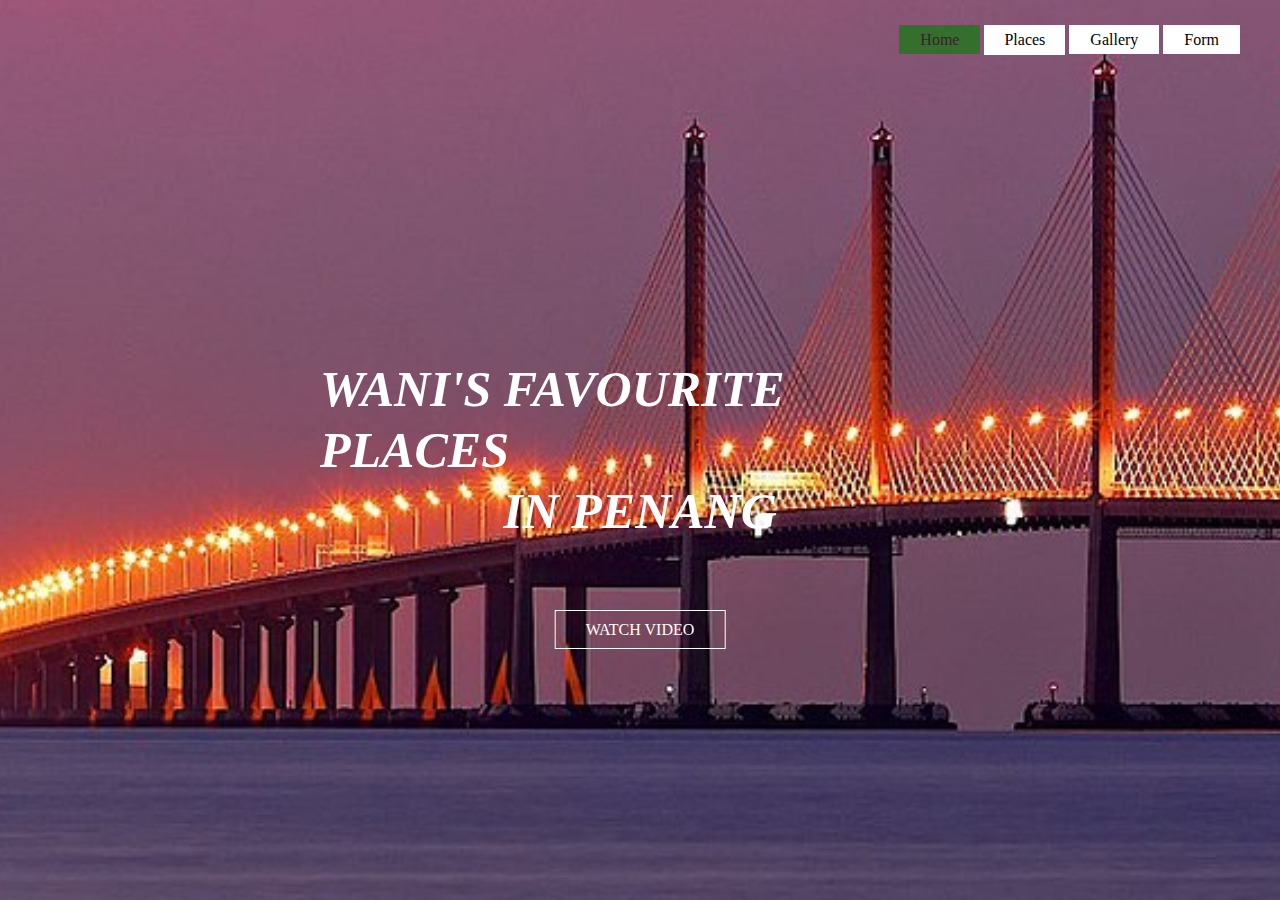
<file: index.html>
<!DOCTYPE html>
<html>
<head>
	<meta charset="UTF-8">
	<title>MY FAVOURITE PLACES IN PENANG</title>
	<link rel="stylesheet" href="style.css">
</head>
<body>
		<header>
			<div class="main">
					<ul>
						<li class="active"><a href="#">Home</a></li>
						<div class="dropdown">
							<button class="dropbtn">Places
							</button>
							<div class="dropdown-content">
							  <a href="streetart.html">Penang Street Art</a>
							  <a href="escape.html">Escape Themepark</a>
							  <a href="thetop.html">The Top Penang</a>
							</div>
						</div>
						<li><a href="gallery.html">Gallery</a></li>
						<li><a href="form.html">Form</a></li>
					</ul>
			</div>
			<div class="title">
				<h1><i><b>WANI'S FAVOURITE PLACES<br>
				 <center>IN PENANG</center></b></i></h1>
			</div>
			
			<div class="button">
				<a href="video.html" class="btn">WATCH VIDEO</a>
			</div>
		</header>
</body>
</html>
</file>
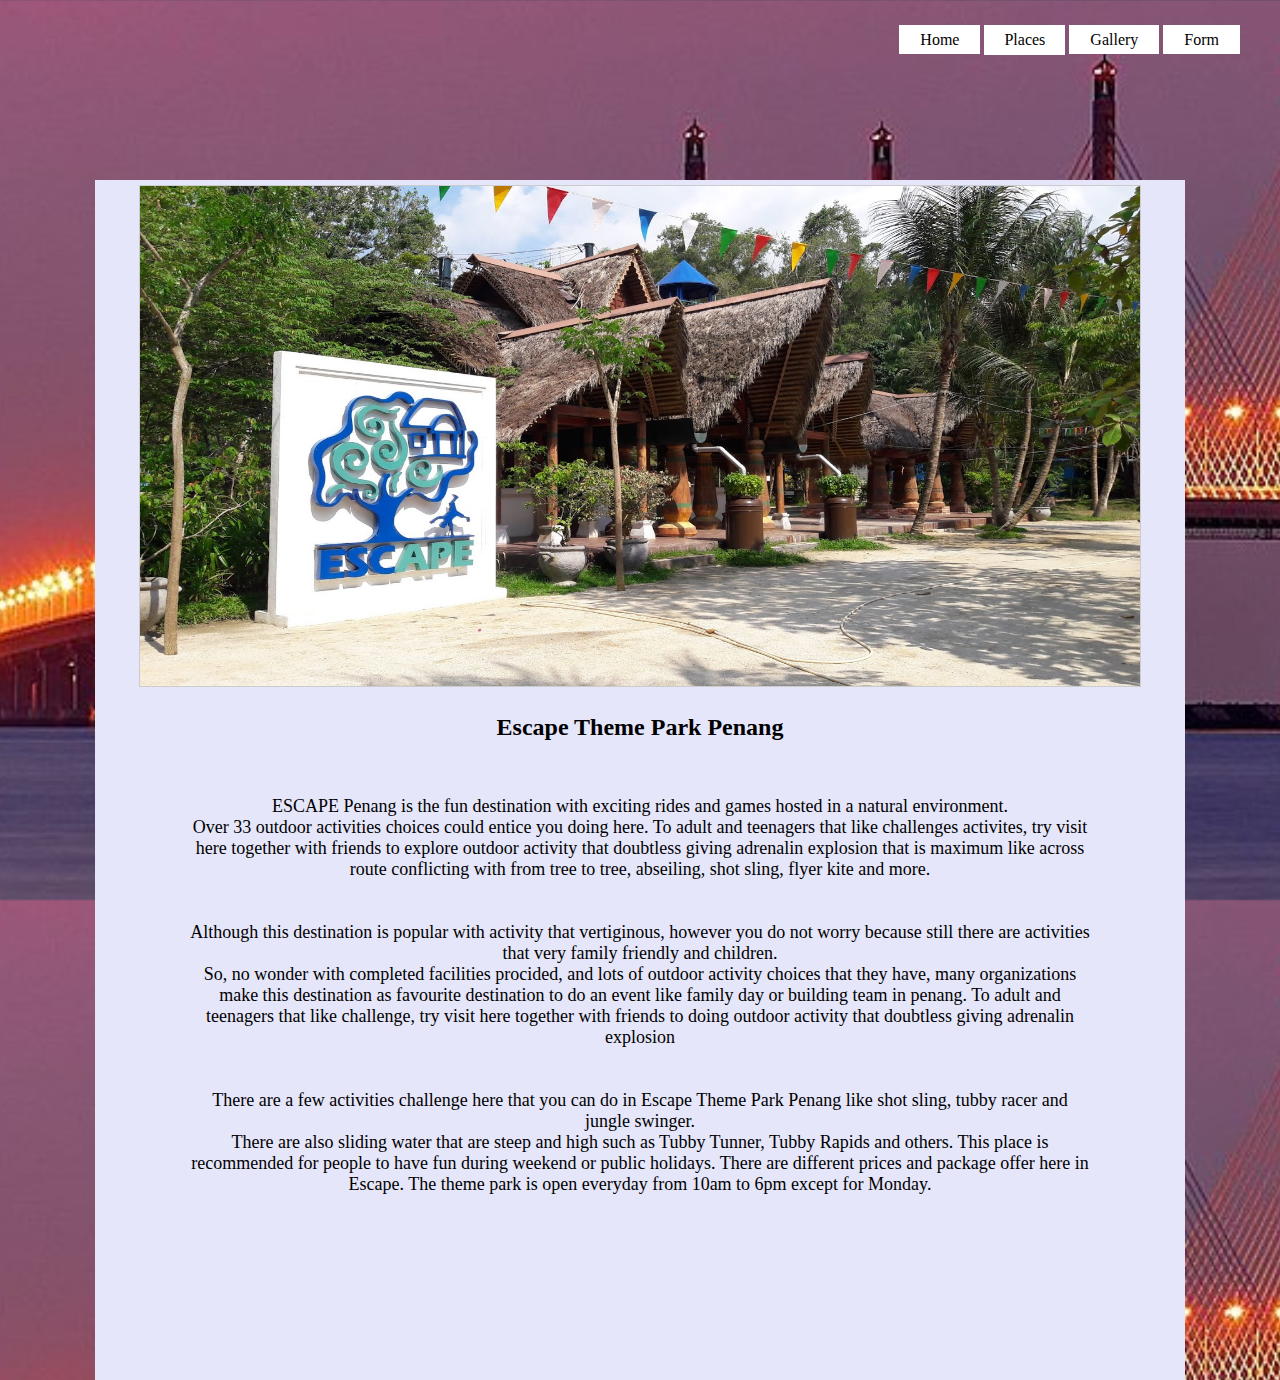
<file: escape.html>
<!DOCTYPE html>
<html>
<head>
	<meta charset="UTF-8">
	<title>MY FAVOURITE PLACES IN PENANG</title>
	<link rel="stylesheet" href="style.css">
</head>
<style type="text/css">

header{
	height: 20vh;
}

.container{
	max-width:1090px;
	margin: auto;
	background: #E6E6FA;
	overflow:auto;
	height:1200px;
}

.desc-container{
	padding:15px;
	text-align:center;
	max-width:900px;
	margin: 40px auto;
	font-family:arial;
	font-size:18px;
}

img {
	margin:5px;
	border:1px solid #ccc;
	float:center;
	width:1000px;
	height:500px;
	opacity:1.0;
}

table, th, td {
  border: 1px solid black;
  color: black;
}
</style>
<body>
		<header>
			<div class="main">
					<ul>
						<li><a href="index.html">Home</a></li>
						<div class="dropdown">
							<button class="dropbtn">Places
							</button>
							<div class="dropdown-content">
							  <a href="streetart.html">Penang Street Art</a>
							  <a href="">Escape Themepark</a>
							  <a href="thetop.html">The Top Penang</a>
							</div>
						</div>
						<li><a href="gallery.html">Gallery</a></li>
						<li><a href="form.html">Form</a></li>
					</ul>
			</div>
		</header>
		
	<div class="container">
		<center>
			<img src="escapeplaces.jpg">
			
			<br><br>
			<h2>Escape Theme Park Penang</h2>
		
			<div class="desc-container">
				<p>
					
					ESCAPE Penang is the fun destination with exciting rides and games hosted in a natural environment.<br>
					Over 33 outdoor activities choices could entice you doing here.
					To adult and teenagers that like challenges activites, try visit here together with friends to explore outdoor activity that doubtless giving adrenalin explosion 
					that is maximum like across route conflicting with from tree to tree, abseiling, shot sling, flyer kite and more.
				</p>
				<br><br>
				
				<p>
					
					Although this destination is popular with activity that vertiginous, however you do not worry because still there are activities that very family friendly and children.<br>
					So, no wonder with completed facilities procided, and lots of outdoor activity choices that they have, many organizations make this destination as favourite destination to do an event like family day or building team in penang.
					To adult and teenagers that like challenge, try visit here together with friends to doing outdoor activity that doubtless giving adrenalin explosion 
				</p>
				<br><br>
				
				<p>
					
					There are a few activities challenge here that you can do in Escape Theme Park Penang like shot sling, tubby racer and jungle swinger.<br>
					There are also sliding water that are steep and high such as Tubby Tunner, Tubby Rapids and others.
					This place is recommended for people to have fun during weekend or public holidays.
					There are different prices and package offer here in Escape.
					The theme park is open everyday from 10am to 6pm except for Monday. 
				</p>
				<br><br>
				
			</div>	
				
				
		</center>
	</div>

</body>
</html>
</file>
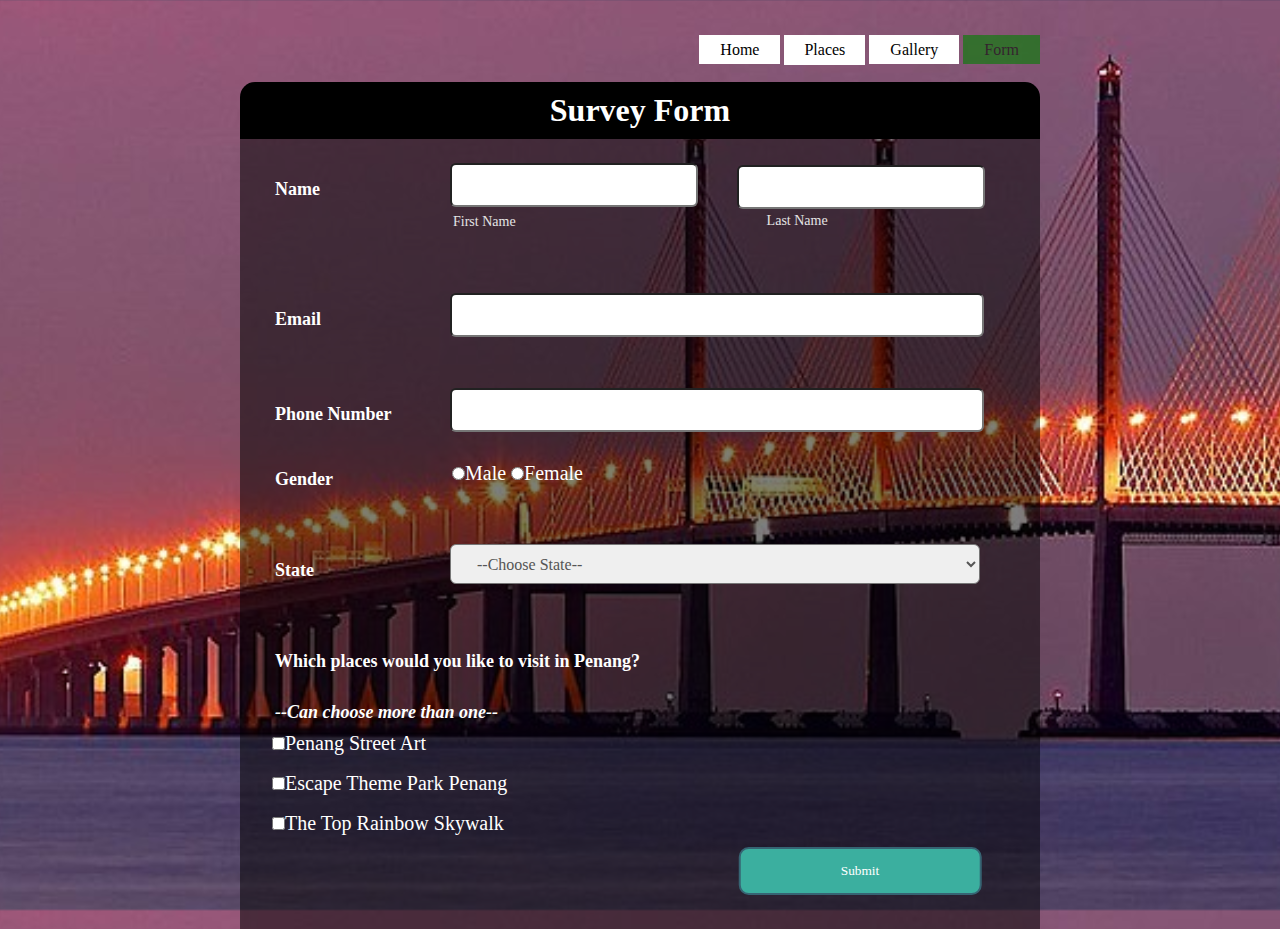
<file: form.html>
<!doctype html>
<html>
<head>
	<meta charset="UTF-8">
	<title>MY FAVOURITE PLACES IN PENANG</title>
	<link rel="stylesheet" href="style.css">
</head>
<style type="text/css">

.main
{
	max-width: 1500px;
	margin: auto;
}

body{
	background-image:url(penang2.jpg);
	background-position: center;
	background-size: cover;
	font-family: sans-serif;
	margin-top:10px;
	}
	
.surveyform{
	width:800px;
	background-color:rgb(0,0,0,6);
	margin: auto;
	color: #FFFFFF;
	padding:10px 0px 10px 0px;
	text-align:center;
	border-radius:15px 15px 0px 0px;
	}

.main{
	background-color:rgb(0,0,0,0.5);
	width:800px;
	margin:auto;
	}

form{
	padding:10px;
	}
	
#name{
	width:100%;
	height:100px;
	}

.name{
	margin-left:25px;
	margin-top:30px;
	color:white;
	font-size:18px;
	font-weight:700;
	}
	
.firstname{
	position: relative;
	left: 200px;
	top: -37px;
	line-height:40px;
	border-radius:6px;
	padding:0 22px;
	font-size:16px;
	}
	
.lastname{
	position: relative;
	left: 420px;
	top: -79px;
	line-height:40px;
	border-radius:6px;
	padding:0 22px;
	font-size:16px;
	}
	
.firstlabel{
	position: relative;
	left: 203px;
	top: -45px;
	color: #E5E5E5;
	font-size:14px;
	text-transform:capitalize;
	}
	
.lastlabel{
	position: relative;
	left: 198px;
	top: -46px;
	color: #E5E5E5;
	font-size:14px;
	text-transform:capitalize;
	}

.email{
	position: relative;
	left: 200px;
	top: -37px;
	line-height: 40px;
	width: 530px;
	border-radius: 6px;
	padding: 0px;
	font-size: 16px;
	color: #555;
	}

.phone{
	position: relative;
	left: 200px;
	top: -37px;
	line-height: 40px;
	width: 530px;
	border-radius: 6px;
	padding: 0px;
	font-size: 16px;
	color: #555;
	}
	
#gender{
	margin-left:25px;
	color:white;
	font-size:18px;
	}

.radio{
	position: relative;
	left: 180px;
	top: -37px;
	line-height:40px;
	border-radius:6px;
	padding:0 22px;
	font-size:20px;
	color:white;
	}
	
.option{
	position: relative;
	left: 200px;
	top: -37px;
	line-height: 40px;
	width: 530px;
	height:40px;
	border-radius: 6px;
	padding: 0 22px;
	font-size: 16px;
	color: #555;
	outline: none;
	overflow: hidden;
	}

.checkbox{
	display:inline-block;
	left: 180px;
	top: -37px;
	line-height:40px;
	border-radius:6px;
	padding:0 22px;
	font-size:20px;
	color:white;
	}
	
.button2{
	background-color:#3BAF9F;
	position:relative;
	margin:10px 0px 0px 10px;
	top: 145%;
	left: 600px;
	border-radius:10px;
	border:2px solid #366473;
	padding:14px 100px;
	outline: none;
	color: white;
	cursor:pointer;
	transition:0.25px;
	}
	
.button2:hover{
	background-color:#5390F5;
	}
	
</style>
<body>
	<header>
		<div class="main">
			<ul>
				<li><a href="index.html">Home</a></li>
				<div class="dropdown">
							<button class="dropbtn">Places</button>
						<div class="dropdown-content">
							  <a href="streetart.html">Penang Street Art</a>
							  <a href="escape.html">Escape Themepark</a>
							  <a href="thetop.html">The Top Penang</a>
							</div>
						</div>
				<li><a href="gallery.html">Gallery</a></li>
				<li class="active"><a href="form.html">Form</a></li>
			</ul>
		</div>
	</header>
	<br><br>
	<br><br>
<div class="surveyform"><h1>Survey Form</h1></div>
<div class="main">
<form>
<div id="name">
<h2 class="name">Name</h2>
<input class="firstname" type="text" name="fname"><br>
<label class="firstlabel">First Name</label>
<input class="lastname" type="text" name="lastname">
<label class="lastlabel">Last Name</label>
</div>

<h2 class="name">Email</h2>
<input class="email" type="text" name="email"><br>

<h2 class="name">Phone Number</h2>
<input class="phone" type="text" name="phone">

<h2 id="gender">Gender</h2>

<label class="radio">
<input class="radio-one" type="radio" name="radio">Male
<input class="radio-two" type="radio" name="radio">Female
</label>

<h2 class="name">State</h2>
<select class="option" name="state">
<option disabled="disabled" selected="selected">--Choose State--</option>
<option>Pulau Pinang</option>
<option>Perak</option>
<option>Pahang</option>
<option>Perlis</option>
<option>Kelantan</option>
<option>Kuala Lumpur</option>
<option>Kedah</option>
<option>Melaka</option>
<option>Johor</option>
<option>Negeri Sembilan</option>
<option>Terengganu</option>
<option>Selangor</option>
<option>Sabah</option>
<option>Sarawak</option>
</select>

<h2 class="name">Which places would you like to visit in Penang?</h2>
<h3 class="name"><i>--Can choose more than one--</i></h3>

<label class="checkbox">
<input class="checkbox-one" type="checkbox" name="checkbox">Penang Street Art<br>
<input class="checkbox-two" type="checkbox" name="checkbox">Escape Theme Park Penang<br>
<input class="checkbox-two" type="checkbox" name="checkbox">The Top Rainbow Skywalk<br>

</label>

<br><br>
<button class="button button2">Submit</button>

</form>
</div>
</body>
</html>
</file>
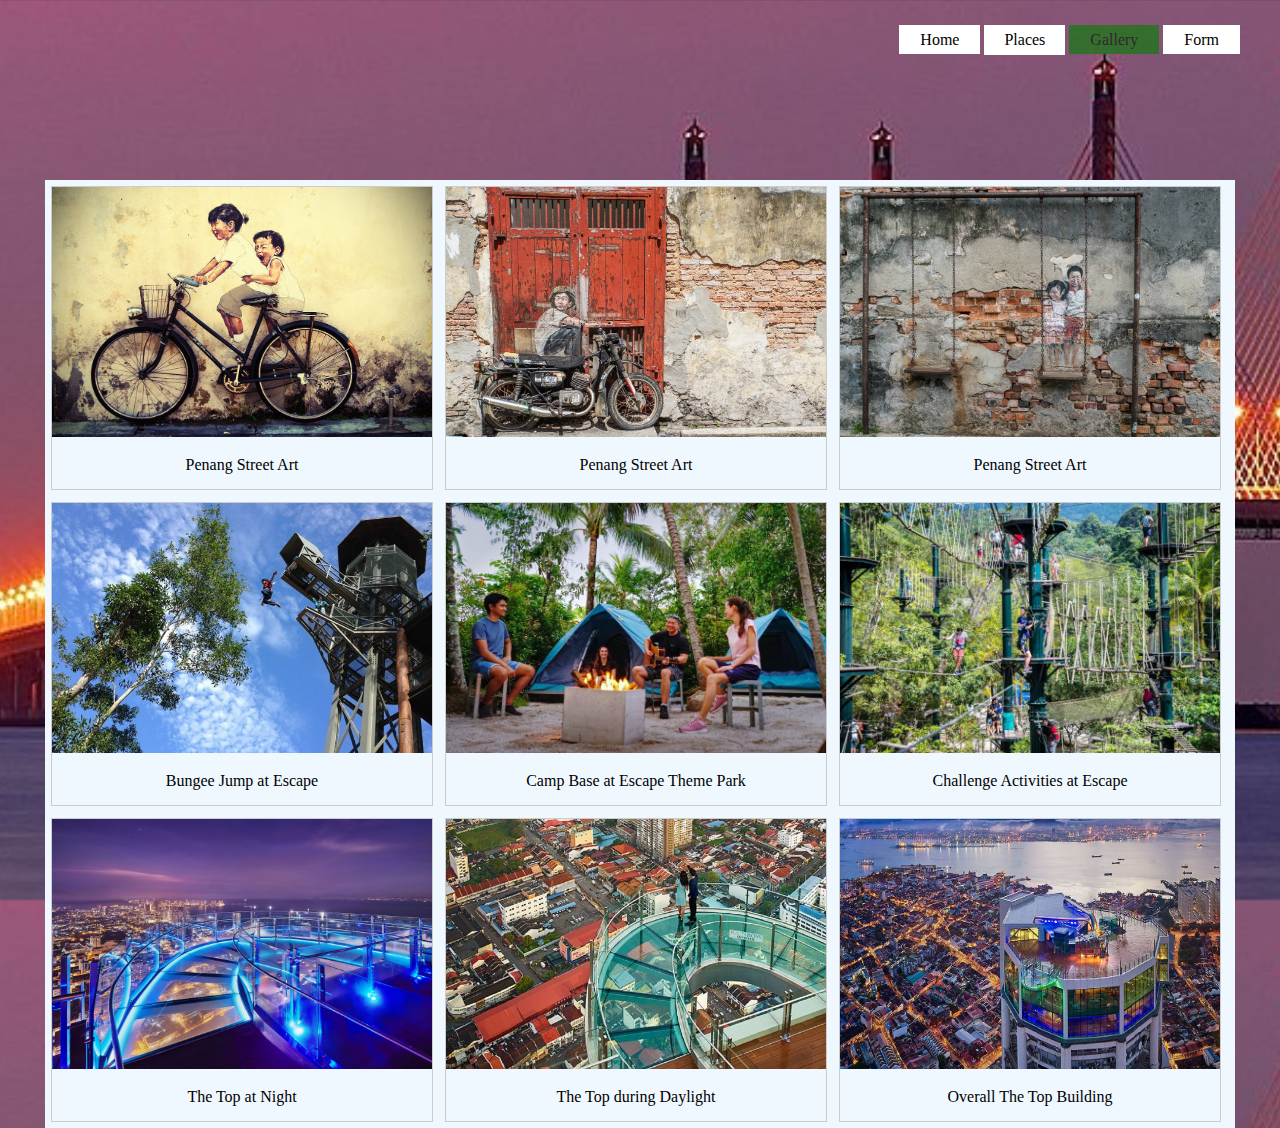
<file: gallery.html>
<!DOCTYPE html>
<html>
<head>
	<meta charset="UTF-8">
	<title>MY FAVOURITE PLACES IN PENANG</title>
	<link rel="stylesheet" href="style.css">
</head>
<style type="text/css">

header{
	height: 20vh;
}

.container{
	max-width:1190px;
	margin: auto;
	background: #F0F8FF;
	overflow:auto;
	height: auto;
}

.gallery{
	margin:6px;
	border:1px solid #ccc;
	float:left;
	width:380px;
	}
	
.gallery img {
	width:100%;
	height:250px;
}

.desc{
	padding:15px;
	text-align:center;
}
</style>
<body>
		<header>
			<div class="main">
					<ul>
						<li><a href="index.html">Home</a></li>
						<div class="dropdown">
							<button class="dropbtn">Places
							</button>
							<div class="dropdown-content">
							  <a href="streetart.html">Penang Street Art</a>
							  <a href="escape.html">Escape Themepark</a>
							  <a href="thetop.html">The Top Penang</a>
							</div>
						</div>
						<li   class="active"><a href="gallery.html">Gallery</a></li>
						<li><a href="form.html">Form</a></li>
					</ul>
			</div>
		</header>
		
		<div class="container">
		
			<div class="gallery">
				<img src="streetart1.jpg">
					<div class="desc">Penang Street Art</div>
			</div>
		
			<div class="gallery">
				<img src="penangstreet5.jpg" height="120">
					<div class="desc">Penang Street Art</div>
			</div>
		
			<div class="gallery">
				<img src="streetart3.jpg">
					<div class="desc">Penang Street Art</div>
			</div>
			
			<div class="gallery">
				<img src="escape1.jpg">
					<div class="desc">Bungee Jump at Escape</div>
			</div>
			
			<div class="gallery">
				<img src="escapetrial3.jpg">
					<div class="desc">Camp Base at Escape Theme Park</div>
			</div>
			
			<div class="gallery">
				<img src="escape2.jpg">
					<div class="desc">Challenge Activities at Escape</div>
			</div>
			
			<div class="gallery">
				<img src="thetop1.jpg">
					<div class="desc">The Top at Night</div>
			</div>
			
			<div class="gallery">
				<img src="thetop2.jpg">
					<div class="desc">The Top during Daylight</div>
			</div>
			
			<div class="gallery">
				<img src="thetop4.jpg">
					<div class="desc">Overall The Top Building</div>
			</div>
			
			
		</div>	
</body>
</html>
</file>
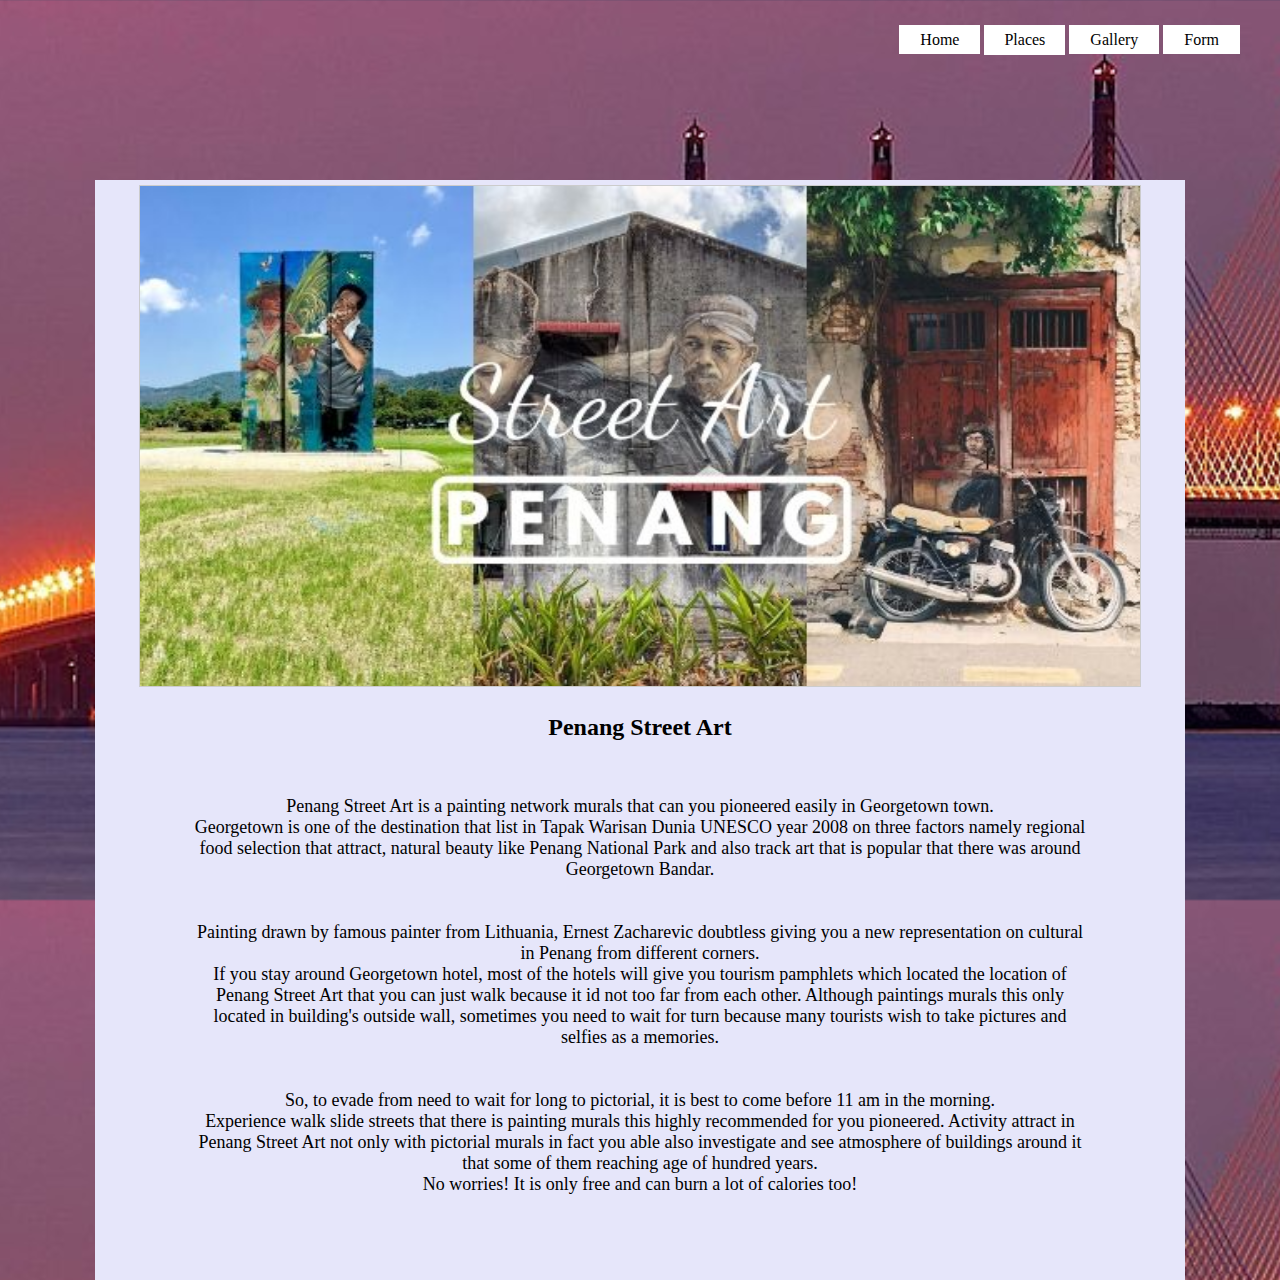
<file: streetart.html>
<!DOCTYPE html>
<html>
<head>
	<meta charset="UTF-8">
	<title>MY FAVOURITE PLACES IN PENANG</title>
	<link rel="stylesheet" href="style.css">
</head>
<style type="text/css">

header{
	height: 20vh;
}

.container{
	max-width:1090px;
	margin: auto;
	background: #E6E6FA;
	overflow:auto;
	height:1100px;
}

.desc-container{
	padding:15px;
	text-align:center;
	max-width:900px;
	margin: 40px auto;
	font-family:arial;
	font-size:18px;
}

img {
	margin:5px;
	border:1px solid #ccc;
	float:center;
	width:1000px;
	height:500px;
	opacity:1.0;
}

table, th, td {
  border: 1px solid black;
  color: black;
}
</style>
<body>
		<header>
			<div class="main">
					<ul>
						<li><a href="index.html">Home</a></li>
						<div class="dropdown">
							<button class="dropbtn">Places
							</button>
							<div class="dropdown-content">
							  <a href="#">Penang Street Art</a>
							  <a href="escape.html">Escape Themepark</a>
							  <a href="thetop.html">The Top Penang</a>
							</div>
						</div>
						<li><a href="gallery.html">Gallery</a></li>
						<li><a href="form.html">Form</a></li>
					</ul>
			</div>
		</header>
		
		<div class="container">
		<center>
		<img src="streetartplaces.jpg">
		
		<br><br>
		<h2>Penang Street Art</h2>
		
		<div class="desc-container">
		<p>
			
			Penang Street Art is a painting network murals that can you pioneered easily in Georgetown town.<br>
			Georgetown is one of the destination that list in Tapak Warisan Dunia UNESCO year 2008 on three factors namely regional food selection that attract, 
			natural beauty like Penang National Park and also track art that is popular that there was around Georgetown Bandar.
			
		</p>
		<br><br>
		
		<p>
			
			Painting drawn by famous painter from Lithuania, Ernest Zacharevic doubtless giving you a new representation on cultural in Penang from different corners.<br>
			If you stay around Georgetown hotel, most of the hotels will give you tourism pamphlets which located the location of Penang Street Art that you can just walk 
			because it id not too far from each other.
			Although paintings murals this only located in building's outside wall, sometimes you need to wait for turn because many tourists 
			wish to take pictures and selfies as a memories.
		</p>
		<br><br>
		
		<p>
			
			So, to evade from need to wait for long to pictorial, it is best to come before 11 am in the morning.<br>
			Experience walk slide streets that there is painting murals this highly recommended for you pioneered. 
			Activity attract in Penang Street Art not only with pictorial murals in fact you able also investigate and see atmosphere 
			of buildings around it that some of them reaching age of hundred years.<br>
			No worries! It is only free and can burn a lot of calories too!
		</p>
		</div>	
		</div>

</center>
</body>
</html>
</file>
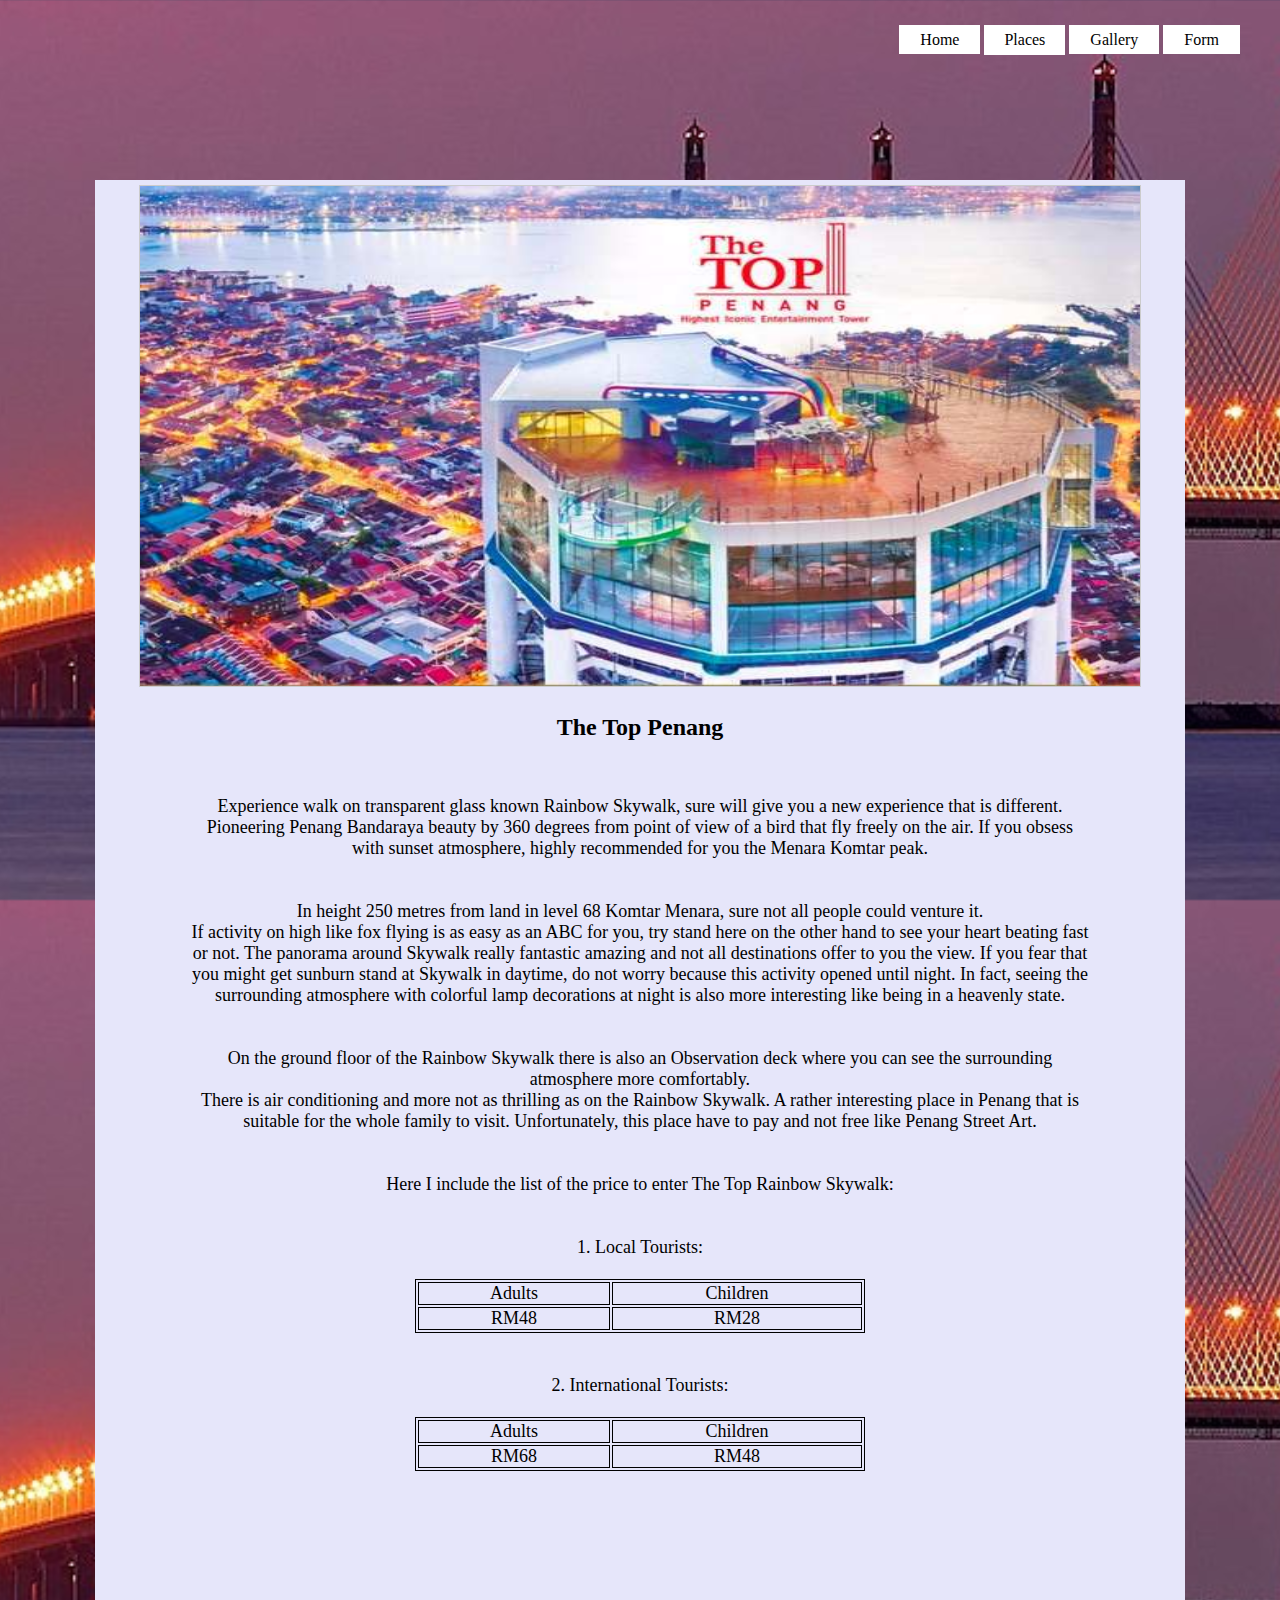
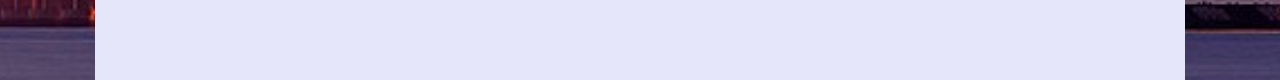
<file: thetop.html>
<!DOCTYPE html>
<html>
<head>
	<meta charset="UTF-8">
	<title>MY FAVOURITE PLACES IN PENANG</title>
	<link rel="stylesheet" href="style.css">
</head>
<style type="text/css">

header{
	height: 20vh;
}

.container{
	max-width:1090px;
	margin: auto;
	background: #E6E6FA;
	overflow:auto;
	height:1500px;
}

.desc-container{
	padding:15px;
	text-align:center;
	max-width:900px;
	margin: 40px auto;
	font-family:arial;
	font-size:18px;
}

img {
	margin:5px;
	border:1px solid #ccc;
	float:center;
	width:1000px;
	height:500px;
	opacity:1.0;
}

table, th, td {
  border: 1px solid black;
  color: black;
}

.center {
  margin-left: auto;
  margin-right: auto;
}
</style>
<body>
		<header>
			<div class="main">
					<ul>
						<li><a href="index.html">Home</a></li>
						<div class="dropdown">
							<button class="dropbtn">Places
							</button>
							<div class="dropdown-content">
							  <a href="streetart.html">Penang Street Art</a>
							  <a href="escape.html">Escape Themepark</a>
							  <a href="">The Top Penang</a>
							</div>
						</div>
						<li><a href="gallery.html">Gallery</a></li>
						<li><a href="form.html">Form</a></li>
					</ul>
			</div>
		</header>
		
		<div class="container">
		<center>
		<img src="thetopplaces2.jpeg">
		
		<br><br>
		<h2>The Top Penang</h2>
		
		<div class="desc-container">
		<p>
			
			Experience walk on transparent glass known Rainbow Skywalk, sure will give you a new experience that is different.<br>
			Pioneering Penang Bandaraya beauty by 360 degrees from point of view of a bird that fly freely on the air. 
			If you obsess with sunset atmosphere, highly recommended for you the Menara Komtar peak.
		</p>
		<br><br>
		
		<p>
			
			In height 250 metres from land in level 68 Komtar Menara, sure not all people could venture it.<br>
			If activity on high like fox flying is as easy as an ABC for you, try stand here on the other hand to see your heart beating fast or not. 
			The panorama around Skywalk really fantastic amazing and not all destinations offer to you the view. 
			If you fear that you might get sunburn stand at Skywalk in daytime, do not worry because this activity opened until night.
			In fact, seeing the surrounding atmosphere with colorful lamp decorations at night is also more interesting like being in a heavenly state.
		</p>
		<br><br>
		
		<p>
			
			
			On the ground floor of the Rainbow Skywalk there is also an Observation deck where you can see the surrounding atmosphere more comfortably.<br>
			There is air conditioning and more not as thrilling as on the Rainbow Skywalk.
			A rather interesting place in Penang that is suitable for the whole family to visit.
			Unfortunately, this place have to pay and not free like Penang Street Art.<br>
		</p>
		<br><br>
		
		<p>
			Here I include the list of the price to enter The Top Rainbow Skywalk:
		</p>
		<br><br>
		
		<p>
			1. Local Tourists:
		</p>
		<br>
		
		<table class="center" style="width:50%">
			<tr>
				<td>Adults</td>
				<td>Children</td>
			</tr>
			<tr>
				<td>RM48</td>
				<td>RM28</td>
			</tr>
		</table>
		<br><br>
		
		<p>
			2. International Tourists:
		</p>
		<br>
		
		<table class="center" style="width:50%">
			<tr>
				<td>Adults</td>
				<td>Children</td>
			</tr>
			<tr>
				<td>RM68</td>
				<td>RM48</td>
			</tr>
		</table>
		</div>	
		</div>

</center>
</body>
</html>
</file>
<file: style.css>
*{
	margin: 0;
	padding: 0;
	font-family: Century Gothic;
}


body
{
	background-image: url(penang2.jpg);
	height: 100vh;
	background-position: center;
	background-size: cover;
}
ul
{
	float: right;
	list-style-type: none;
	margin-top: 25px;
}

ul li
{
	display: inline-block;
}


ul li a
{
	text-decoration: none;
	color: black;
	padding: 5px 20px;
	border: 1px solid transparent;
	background-color: #fff;
}

ul li a:hover
{
	background-color: #80ced6;
	color: #000;
}

ul li.active a
{
	background-color: green;
	opacity: 0.6;
	color: #000;
}

.main
{
	max-width: 1200px;
	margin: auto;
}

.title
{
	position: absolute;
	top: 50%;
	left: 50%;
	transform: translate(-50%,-50%);
}

.title h1
{
	color: #fff;
	font-size: 50px;
	font-family: "Courier New", monospace;
}

.button{
	position: absolute;
	top: 70%;
	left: 50%;
	transform: translate(-50%,-50%);
	}

.btn{
	border: 1px solid #fff;
	padding:10px 30px;
	color: #fff;
	text-decoration: none;
	transition: 0.6s ease;
}

.btn:hover{
	background-color: #fff;
	color: #000;
}


.dropbtn {
  background-color: #fff;
  color: black;
  padding: 6px 20px;
  font-size: 16px;
  border: none;
}

.dropdown {
  position: relative;
  display: inline-block;
}

.dropdown-content {
  display: none;
  position: absolute;
  background-color: #f1f1f1;
  min-width: 160px;
  box-shadow: 0px 8px 16px 0px rgba(0,0,0,0.2);
  z-index: 1;
}

.dropdown-content a {
  color: black;
  padding: 12px 16px;
  text-decoration: none;
  display: block;
}

.dropdown-content a:hover {background-color: #f18973;}

.dropdown:hover .dropdown-content {display: block;}

.dropdown:hover .dropbtn {background-color: #80ced6;}
</file>
